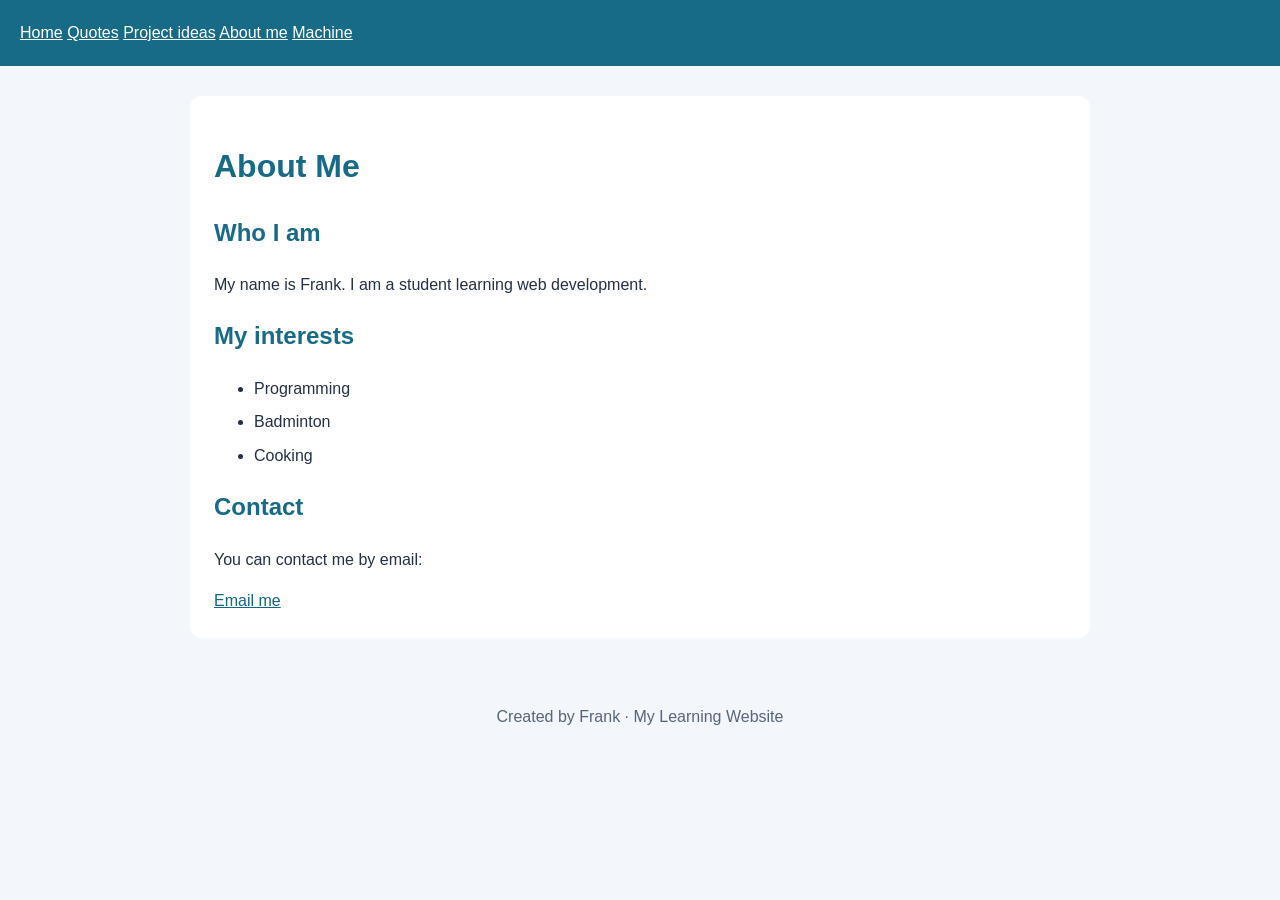
<file: about.html>
<!DOCTYPE html>
<html lang="en">
<head>
    <meta charset="UTF-8">
    <meta name="viewport" content="width=device-width, initial-scale=1.0">
    <title>About Me · My Learning Website</title>
    <link rel="stylesheet" href="style.css">
</head>
<body>
    <header id="site-header"></header>

    <main>
        <h1>About Me</h1>

        <section>
            <h2>Who I am</h2>
            <p>My name is Frank. I am a student learning web development.</p>
        </section>

        <section>
            <h2>My interests</h2>
            <ul>
                <li>Programming</li>
                <li>Badminton</li>
                <li>Cooking</li>
            </ul>
        </section>

        <section id="contact">
            <h2>Contact</h2>
            <p>You can contact me by email:</p>
            <a href="mailto:X20240078@stu.hibiuh.edu.cn">Email me</a>
        </section>
    </main>

    <footer id="site-footer"></footer>

    <script src="nav.js"></script>
</body>
</html>
</file>
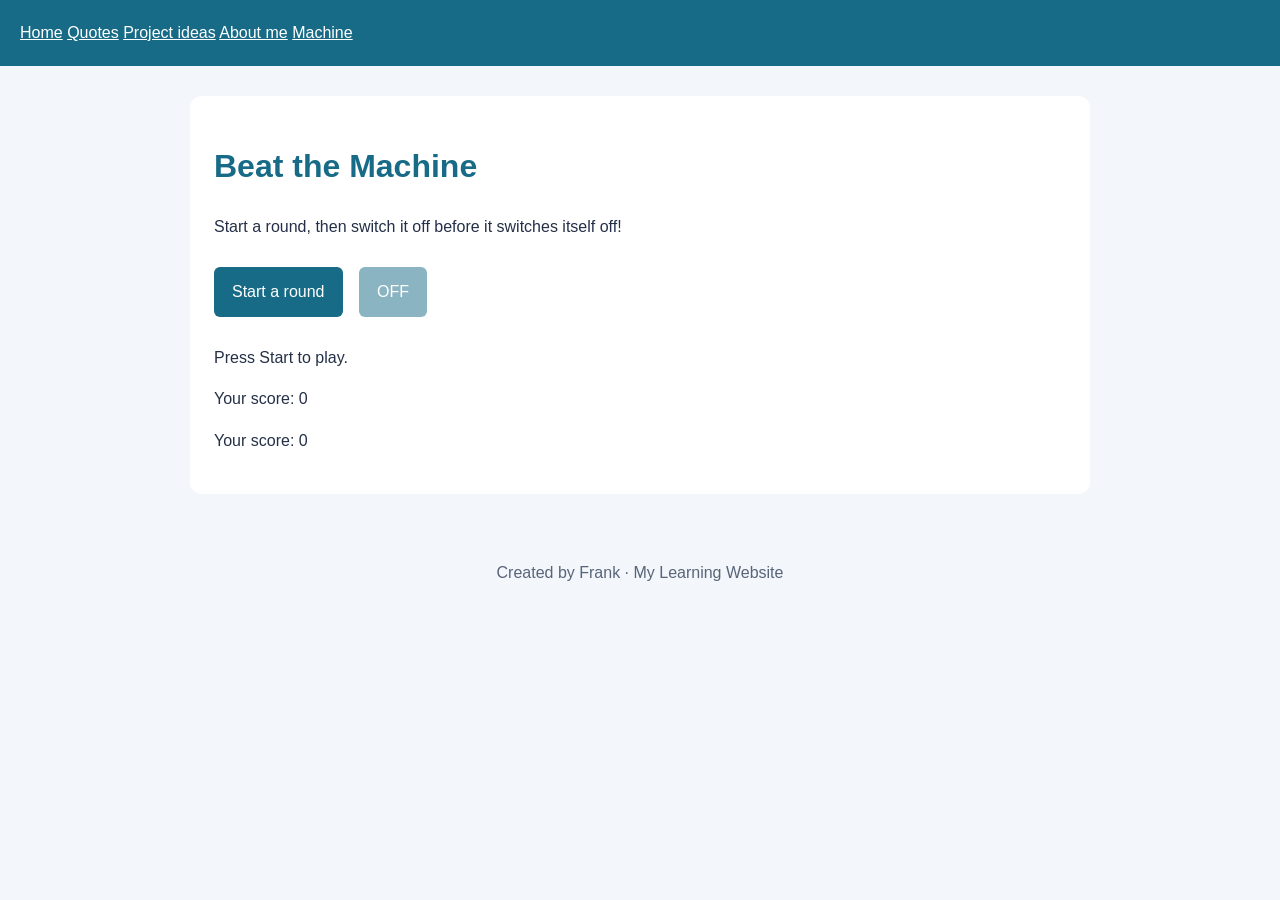
<file: machine.html>
<!DOCTYPE html>
<html lang="en">
<head>
    <meta charset="UTF-8">
    <meta name="viewport" content="width=device-width, initial-scale=1.0">
    <title>Useless Machine · My Learning Website</title>

    <link rel="icon" href="favicon-32.png" sizes="32x32">
    <link rel="apple-touch-icon" href="apple-touch-icon.png">
    <link rel="stylesheet" href="style.css">
</head>
<body>
    <header id="site-header"></header>

    <main>
    <h1>Beat the Machine</h1>
    <p>Start a round, then switch it off before it switches itself off!</p>

    <button id="start-button" type="button">Start a round</button>

    <button id="machine-button" type="button" disabled>
        OFF
    </button>

    <p id="machine-message" role="status">
        Press Start to play.
    </p>

    <p>Your score: <span id="score">0</span></p>
    <p>Your score: <span id="score">0</span></p>
    </main>

    <footer id="site-footer"></footer>

    <script src="nav.js"></script>
    <script src="machine.js"></script>
</body>
</html>
</file>
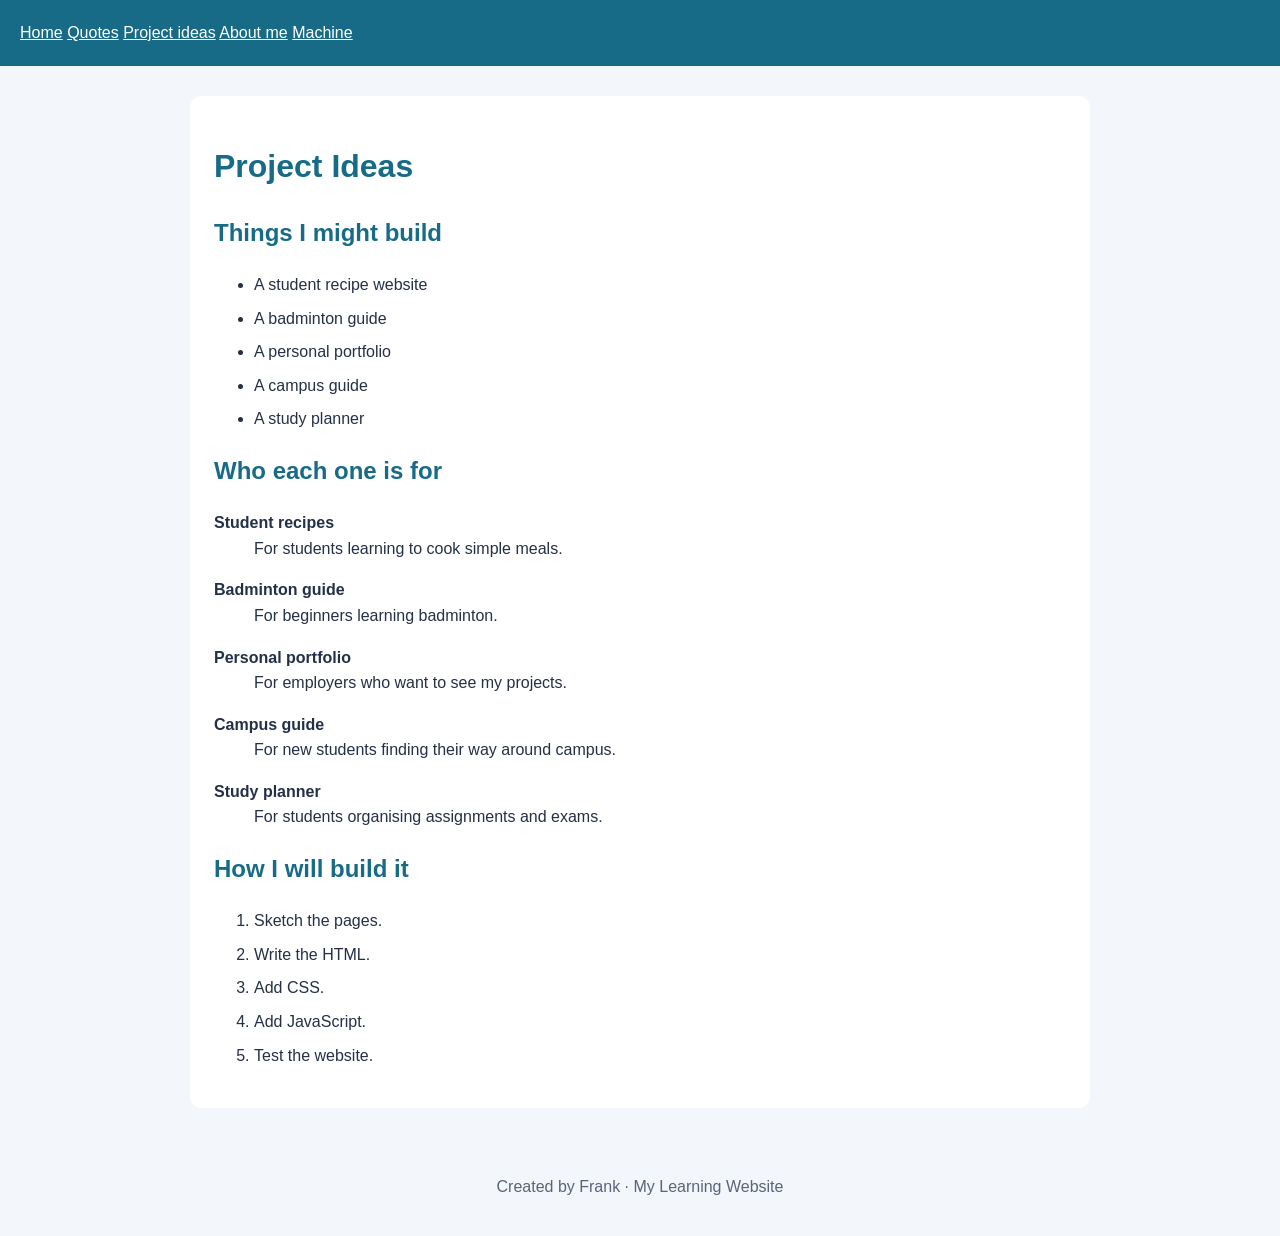
<file: project.html>
<!DOCTYPE html>
<html lang="en">
<head>
    <meta charset="UTF-8">
    <meta name="viewport" content="width=device-width, initial-scale=1.0">
    <title>Project Ideas · My Learning Website</title>
    <link rel="stylesheet" href="style.css">
</head>
<body>
    <header id="site-header"></header>

    <main>
        <h1>Project Ideas</h1>

        <h2>Things I might build</h2>
        <ul>
            <li>A student recipe website</li>
            <li>A badminton guide</li>
            <li>A personal portfolio</li>
            <li>A campus guide</li>
            <li>A study planner</li>
        </ul>

        <h2>Who each one is for</h2>
        <dl>
            <dt>Student recipes</dt>
            <dd>For students learning to cook simple meals.</dd>

            <dt>Badminton guide</dt>
            <dd>For beginners learning badminton.</dd>

            <dt>Personal portfolio</dt>
            <dd>For employers who want to see my projects.</dd>

            <dt>Campus guide</dt>
            <dd>For new students finding their way around campus.</dd>

            <dt>Study planner</dt>
            <dd>For students organising assignments and exams.</dd>
        </dl>

        <h2>How I will build it</h2>
        <ol>
            <li>Sketch the pages.</li>
            <li>Write the HTML.</li>
            <li>Add CSS.</li>
            <li>Add JavaScript.</li>
            <li>Test the website.</li>
        </ol>
    </main>

    <footer id="site-footer"></footer>

    <script src="nav.js"></script>
</body>
</html>
</file>
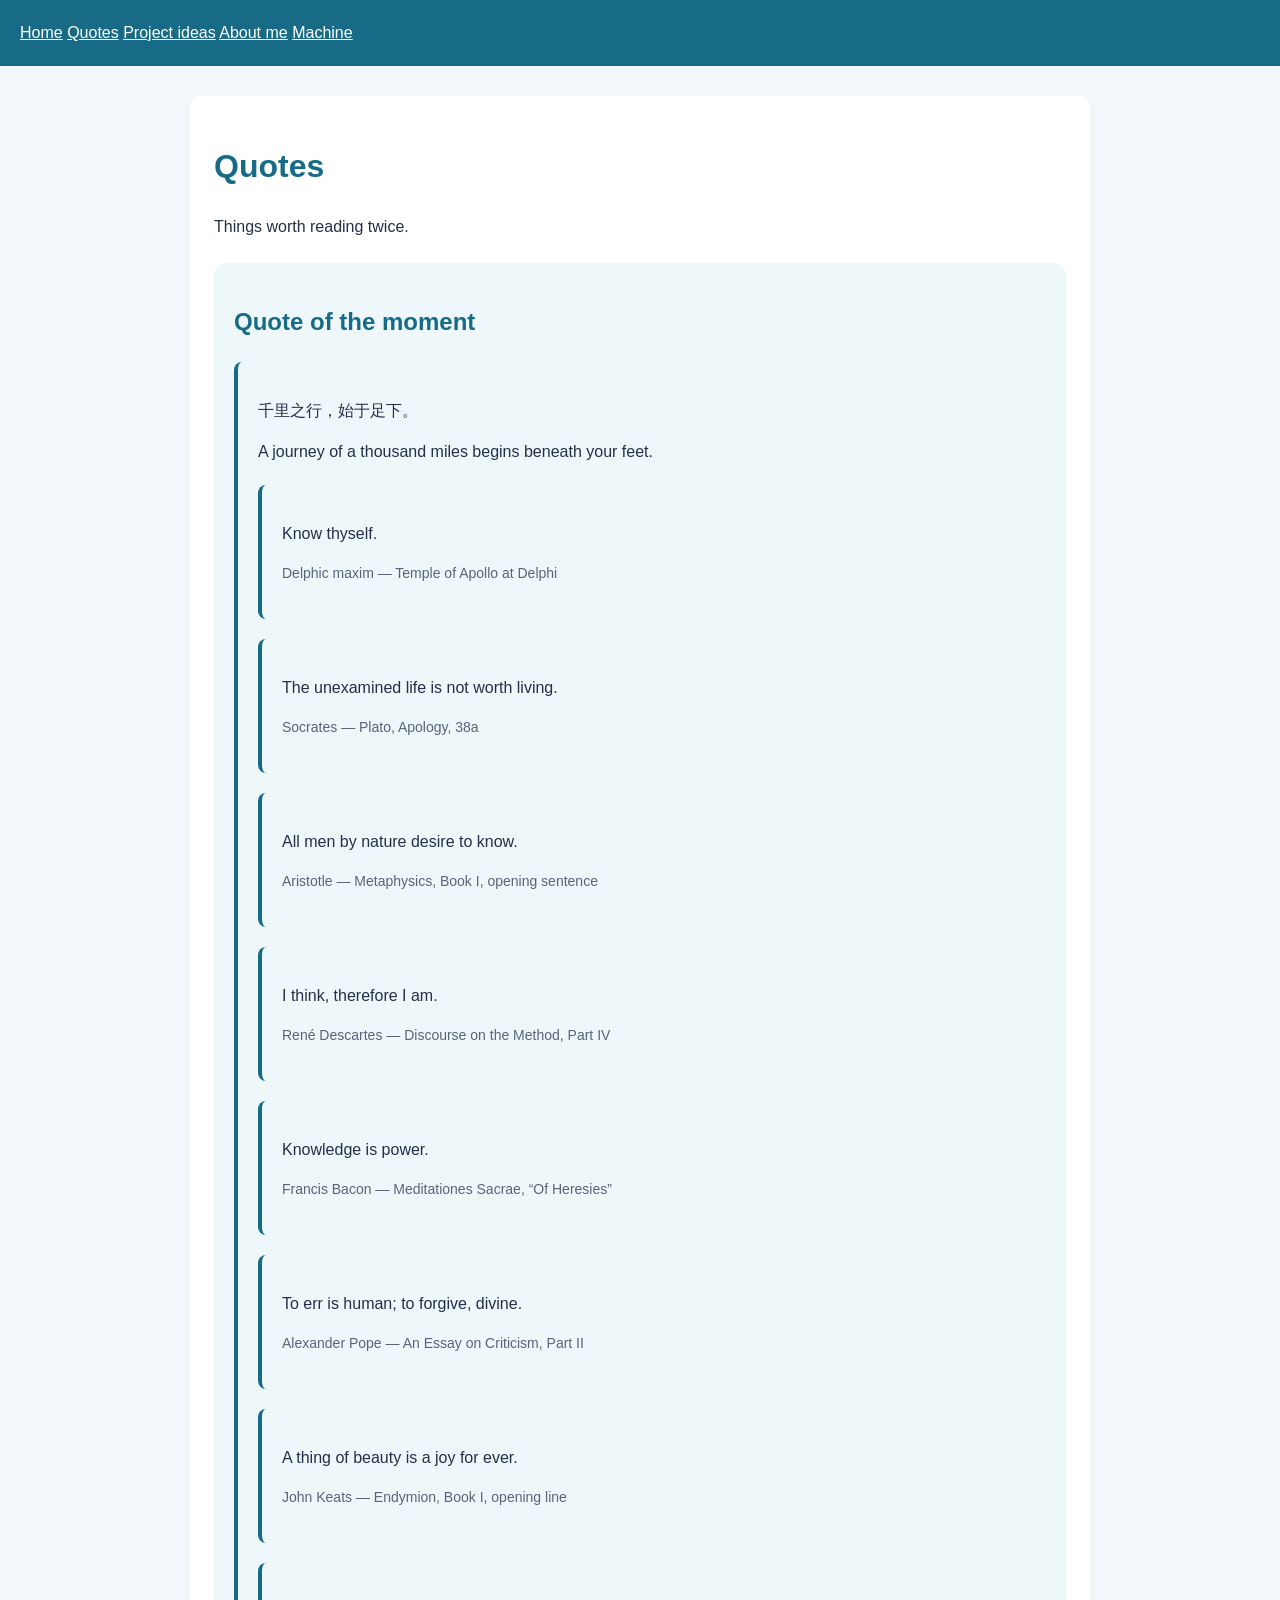
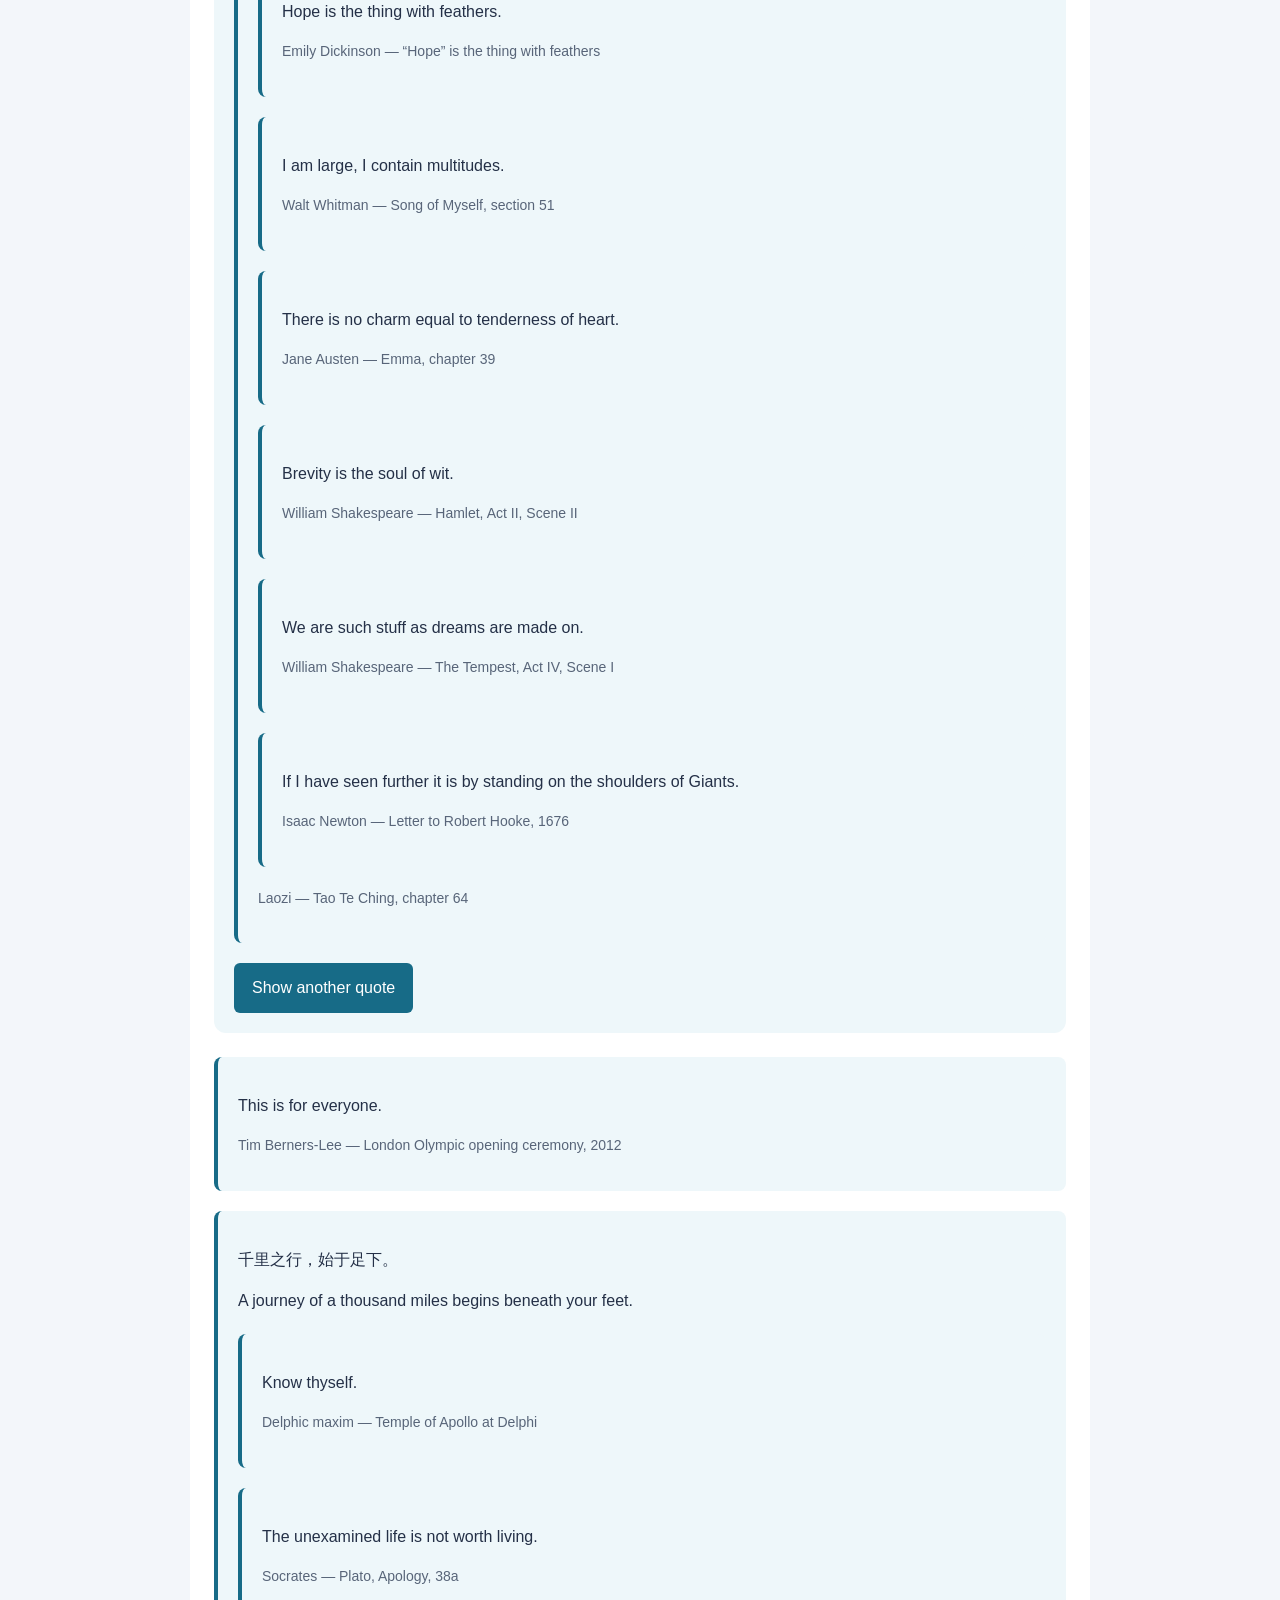
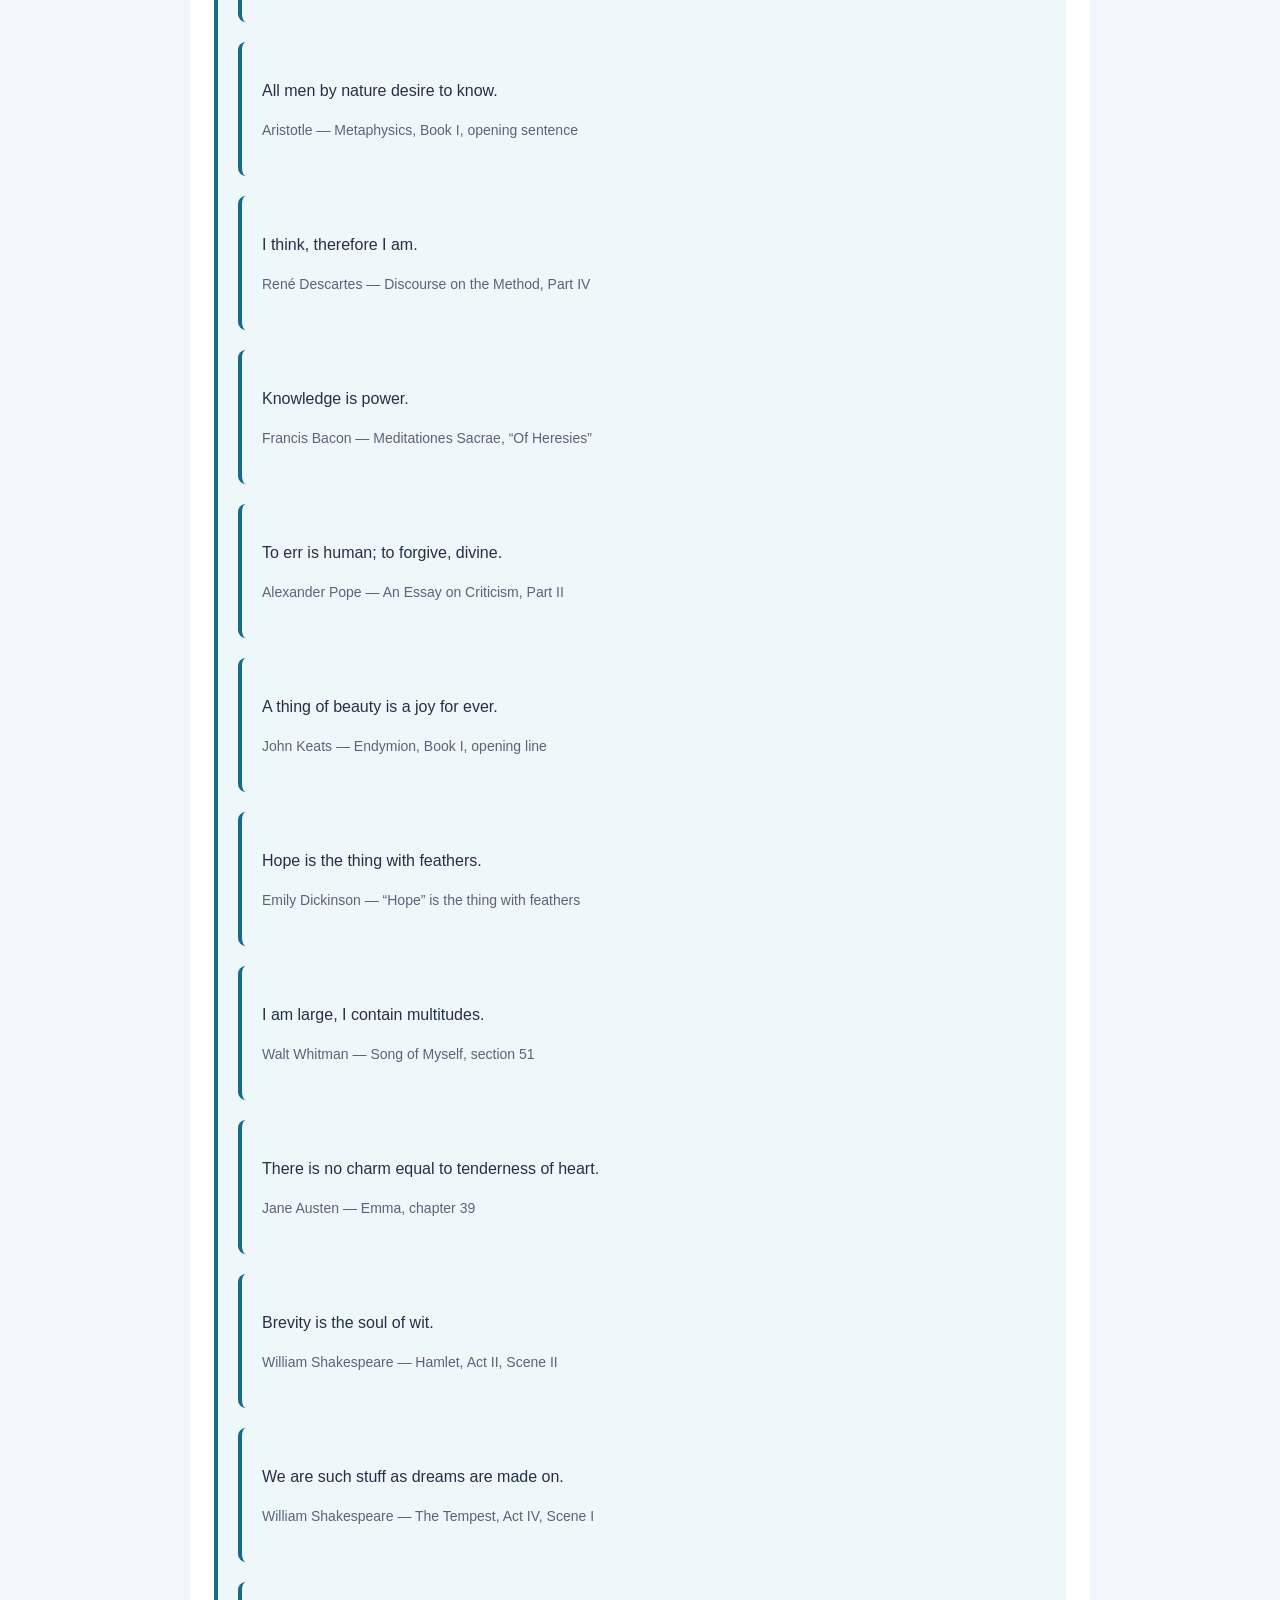
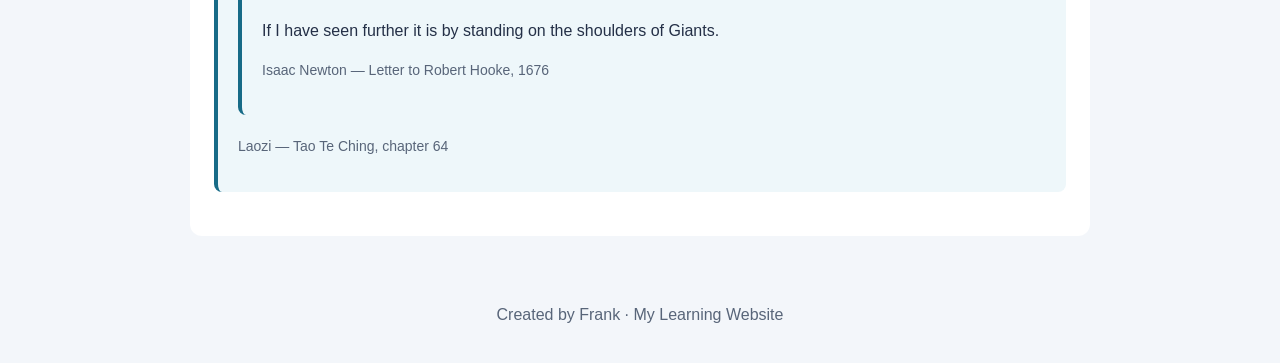
<file: quotes.html>
<!DOCTYPE html>
<html lang="en">
<head>
    <meta charset="UTF-8">
    <meta name="viewport" content="width=device-width, initial-scale=1.0">
    <title>Quotes · My Learning Website</title>
    <link rel="stylesheet" href="style.css">
</head>
<body>
    <header id="site-header"></header>

    <main>
        <h1>Quotes</h1>
        <p>Things worth reading twice.</p>
        
    <section class="random-quote">
        <h2>Quote of the moment</h2>
        <div id="random-quote"></div>
        <button id="quote-button" type="button">Show another quote</button>
    </section>

        <article>
            <blockquote>
                <p>This is for everyone.</p>
            </blockquote>
            <footer>
                <p>Tim Berners-Lee — London Olympic opening ceremony, 2012</p>
            </footer>
        </article>

        <article>
            <blockquote>
                <p lang="zh">千里之行，始于足下。</p>
                <p>A journey of a thousand miles begins beneath your feet.</p>
                <article>
    <blockquote>
        <p>Know thyself.</p>
    </blockquote>
    <footer>
        <p>Delphic maxim — Temple of Apollo at Delphi</p>
    </footer>
</article>

<article>
    <blockquote>
        <p>The unexamined life is not worth living.</p>
    </blockquote>
    <footer>
        <p>Socrates — Plato, Apology, 38a</p>
    </footer>
</article>

<article>
    <blockquote>
        <p>All men by nature desire to know.</p>
    </blockquote>
    <footer>
        <p>Aristotle — Metaphysics, Book I, opening sentence</p>
    </footer>
</article>

<article>
    <blockquote>
        <p>I think, therefore I am.</p>
    </blockquote>
    <footer>
        <p>René Descartes — Discourse on the Method, Part IV</p>
    </footer>
</article>

<article>
    <blockquote>
        <p>Knowledge is power.</p>
    </blockquote>
    <footer>
        <p>Francis Bacon — Meditationes Sacrae, “Of Heresies”</p>
    </footer>
</article>

<article>
    <blockquote>
        <p>To err is human; to forgive, divine.</p>
    </blockquote>
    <footer>
        <p>Alexander Pope — An Essay on Criticism, Part II</p>
    </footer>
</article>

<article>
    <blockquote>
        <p>A thing of beauty is a joy for ever.</p>
    </blockquote>
    <footer>
        <p>John Keats — Endymion, Book I, opening line</p>
    </footer>
</article>

<article>
    <blockquote>
        <p>Hope is the thing with feathers.</p>
    </blockquote>
    <footer>
        <p>Emily Dickinson — “Hope” is the thing with feathers</p>
    </footer>
</article>

<article>
    <blockquote>
        <p>I am large, I contain multitudes.</p>
    </blockquote>
    <footer>
        <p>Walt Whitman — Song of Myself, section 51</p>
    </footer>
</article>

<article>
    <blockquote>
        <p>There is no charm equal to tenderness of heart.</p>
    </blockquote>
    <footer>
        <p>Jane Austen — Emma, chapter 39</p>
    </footer>
</article>

<article>
    <blockquote>
        <p>Brevity is the soul of wit.</p>
    </blockquote>
    <footer>
        <p>William Shakespeare — Hamlet, Act II, Scene II</p>
    </footer>
</article>

<article>
    <blockquote>
        <p>We are such stuff as dreams are made on.</p>
    </blockquote>
    <footer>
        <p>William Shakespeare — The Tempest, Act IV, Scene I</p>
    </footer>
</article>

<article>
    <blockquote>
        <p>If I have seen further it is by standing on the shoulders of Giants.</p>
    </blockquote>
    <footer>
        <p>Isaac Newton — Letter to Robert Hooke, 1676</p>
    </footer>
</article>
            </blockquote>
            <footer>
                <p>Laozi — Tao Te Ching, chapter 64</p>
            </footer>
        </article>
    </main>

    <footer id="site-footer"></footer>

    <script src="nav.js"></script>
    <script src="quotes.js"></script>
</body>
</html>
</file>
<file: style.css>
/* 让宽度计算包含内边距和边框 */
* {
    box-sizing: border-box;
}

/* 整个页面 */
body {
    margin: 0;
    font-family: Arial, sans-serif;
    line-height: 1.6;
    color: #243047;
    background-color: #f3f6fa;
}

/* 页面顶部 */
body > header {
    padding: 20px;
    color: white;
    background-color: #176b87;
}

body > header a {
    color: white;
}

/* 主要内容 */
main {
    max-width: 900px;
    margin: 30px auto;
    padding: 24px;
    background-color: white;
    border-radius: 12px;
}

/* 标题 */
h1,
h2 {
    color: #176b87;
}

/* 链接 */
a {
    color: #126782;
}

a:hover {
    text-decoration: none;
}

/* 列表中的项目 */
li {
    margin-bottom: 8px;
}

/* 名言卡片 */
article {
    margin: 20px 0;
    padding: 20px;
    background-color: #eef7fa;
    border-left: 4px solid #176b87;
    border-radius: 8px;
}

blockquote {
    margin: 0;
}

article footer {
    margin-top: 12px;
    font-size: 14px;
    color: #586579;
}

/* 项目名称 */
dt {
    margin-top: 16px;
    font-weight: bold;
}

/* 页面底部 */
body > footer {
    padding: 20px;
    text-align: center;
    color: #586579;
}

/* 手机上的间距 */
@media (max-width: 600px) {
    main {
        margin: 16px;
        padding: 20px;
    }
}

.hero img {
    width: 100%;
    height: 320px;
    object-fit: cover;
    border-radius: 10px;
}

.random-quote {
    margin: 24px 0;
    padding: 20px;
    background-color: #eef7fa;
    border-radius: 12px;
}

button {
    padding: 12px 18px;
    border: none;
    border-radius: 6px;
    background-color: #176b87;
    color: white;
    font: inherit;
    cursor: pointer;
}

button:hover {
    background-color: #105269;
}

button:disabled {
    opacity: 0.5;
    cursor: not-allowed;
}

#machine-button {
    margin: 12px;
}

/* 用键盘选中链接或按钮时，显示清楚的边框 */
a:focus-visible,
button:focus-visible {
    outline: 3px solid #b45309;
    outline-offset: 4px;
}

/* 手机上的样式 */
@media (max-width: 600px) {
    .hero img {
        height: 220px;
    }

    nav a {
        display: inline-block;
        padding: 8px 0;
    }

    button {
        min-height: 44px;
    }

    #machine-button {
        margin: 12px 0;
    }
}
</file>
